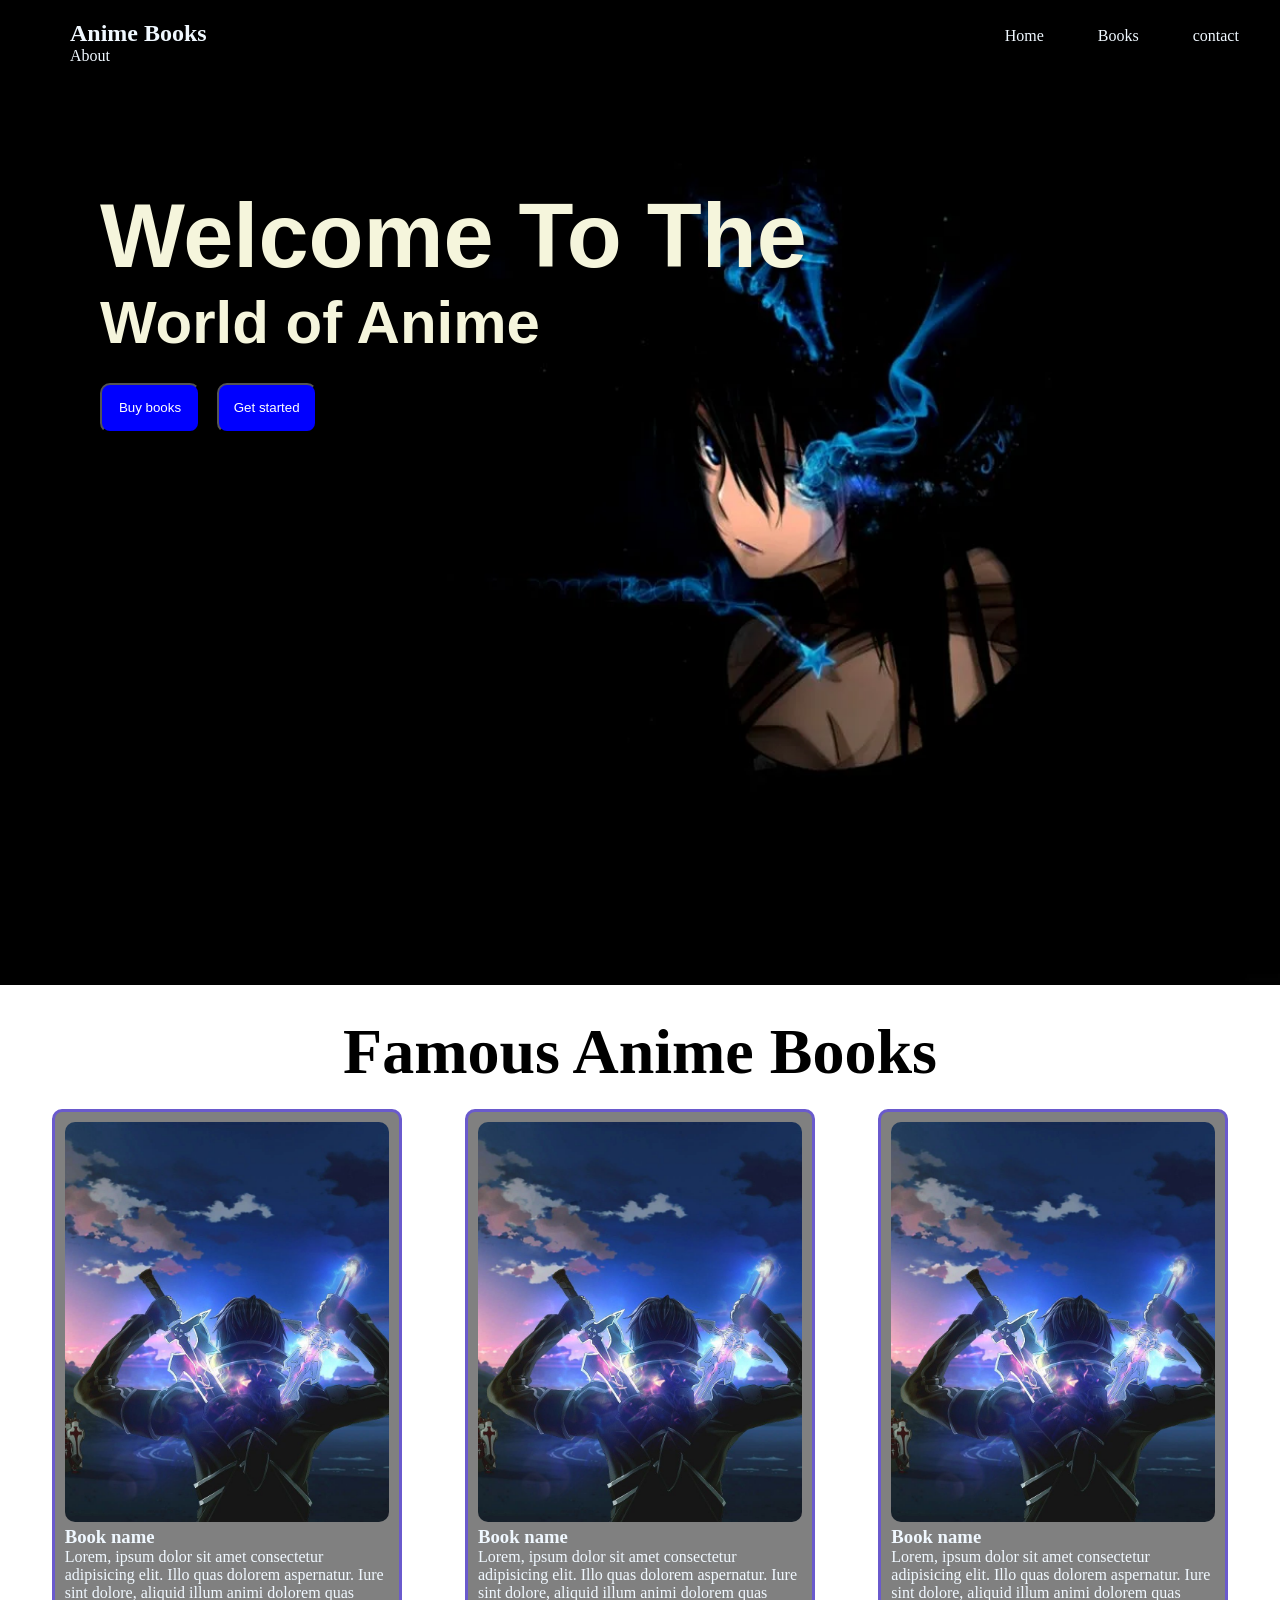
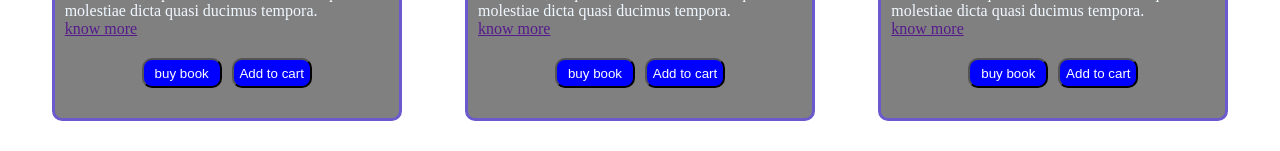
<file: Book_store2.html>
<!DOCTYPE html>
<html lang="en">
<head>
    <meta charset="UTF-8">
    <meta name="viewport" content="width=device-width, initial-scale=1.0">
    <title>Document</title>
    <link rel="stylesheet" href="style2.css">
</head>
<body>

    <!-- navbar -->
    <nav>
        <h1 class="head1">Anime Books</h1>
        <ul>
            <li>Home</li>
            <li>Books</li>
            <li>contact</li>
                        <li>About</li>

        </ul>
    </nav>

    <!-- home -->
     <section id="home-section">
        <div>
            <h2 class="home-head">Welcome To The</h2>
            <h4 class="home-head">World of Anime</h4>
        </div>
        <div class="btns">
            <button class="btn1">Buy books</button>
            <button class="btn2">Get started</button>

        </div>
        
     </section>


     <!-- body book section -->
      <section class="book-section">
        <div class="headbook">
            <h1 class="book-heading">Famous Anime Books</h1>
        </div>
        <div class="parent">
            <div class="card">
                <img src="./media/anime_bg.jpg" alt="" height="400px" width="450px">
                <h3 class="book-name">Book name</h3>
                <p>Lorem, ipsum dolor sit amet consectetur adipisicing elit. Illo quas dolorem aspernatur. Iure sint dolore, aliquid illum animi dolorem quas molestiae dicta quasi ducimus tempora.

                </p>
                <a href="">know more</a>
                <div class="book-btns">
                    <button class="book-btn1">buy book</button>
                    <button class="book-btn2">Add to cart</button>
                </div>
                

            </div>


            <!-- 2nd card -->
    <div class="card">
        <img src="./media/anime_bg.jpg" alt="" height="400px" width="450px">
        <h3 class="book-name">Book name</h3>
        <p>Lorem, ipsum dolor sit amet consectetur adipisicing elit. Illo quas dolorem aspernatur. Iure sint dolore, aliquid illum animi dolorem quas molestiae dicta quasi ducimus tempora.

        </p>
        <a href="">know more</a>
        <div class="book-btns">
            <button class="book-btn1">buy book</button>
            <button class="book-btn2">Add to cart</button>
        </div>

    </div>

     <!-- 3rdnd card -->
     <div class="card">
        <img src="./media/anime_bg.jpg" alt="" height="400px" width="450px">
        <h3 class="book-name">Book name</h3>
        <p>Lorem, ipsum dolor sit amet consectetur adipisicing elit. Illo quas dolorem aspernatur. Iure sint dolore, aliquid illum animi dolorem quas molestiae dicta quasi ducimus tempora.

        </p>
        <a href="">know more</a>
        <div class="book-btns">
            <button class="book-btn1">buy book</button>
            <button class="book-btn2">Add to cart</button>
        </div>

    </div>


    </div>
        


      </section>
</body>
</html>
</file>
<file: style2.css>
*{
    margin: 0px;
    padding: 0px;
    box-sizing: border-box;
    overflow-x: hidden;
}
.head1{
    margin-left: 50px;
}
nav{
    width: 100%;
    background-color: black;
    color: aliceblue;
    padding: 20px;
}
ul,li,h1{
    display: inline;  
    
}

ul{
    margin-left: 60%;
    
}

li{
    margin-left: 50px;
}

#home-section{
    padding:100px;
    font-size: 60px;
    color: beige;
    background-image: url("./media/naru_bg.jpg");
    background-repeat: no-repeat;
    background-size: cover;
    background-position: center;
    height: 100vh;
    width: 100%;
    font-family: 'Franklin Gothic Medium', 'Arial Narrow', Arial, sans-serif;
   
    

}

.btn1{
    width: 100px;
    height: 50px;
    border-radius: 10px;
    color:white;
    background-color: blue;

}
.btn2{
    width: 100px;
    height: 50px;
    border-radius: 10px;
    color:white;
    background-color: blue;


}

/* book section */
.book-section{
    padding: 20px;
}

.book-heading{
    font-size: 4rem;
    text-align: center;

}

.parent{
    display: flex;
    justify-content: space-around;
    flex-wrap: wrap;
}

.headbook{
    padding: 10px;
    text-align: center;
}

.card{
    
    width: 350px;
    height: auto;
    padding: 10px;
    margin: 10px;
    border-radius: 10px; 
    background-color:grey;
    color: aliceblue;  
    border: solid slateblue;
  
}

.card img {
    width: 100%;
    object-fit: cover;
    border-radius: 10px;
    box-sizing: border-box;
}



.book-btns {
    display: flex;
    justify-content: center;  /* Ensures buttons are centered */
    gap: 10px;                /* Optional: space between buttons */
    width: 100%;              /* Stretch to fill card width for consistent behavior */
    padding: 20px 0;
}
.book-btn1{
    width: 80px;
    height: 30px;
    border-radius: 10px;
    color:white;
    background-color: blue;
}
.book-btn2{
    width: 80px;
    height: 30px;
    border-radius: 10px;
    color:white;
    background-color: blue;
}
</file>
